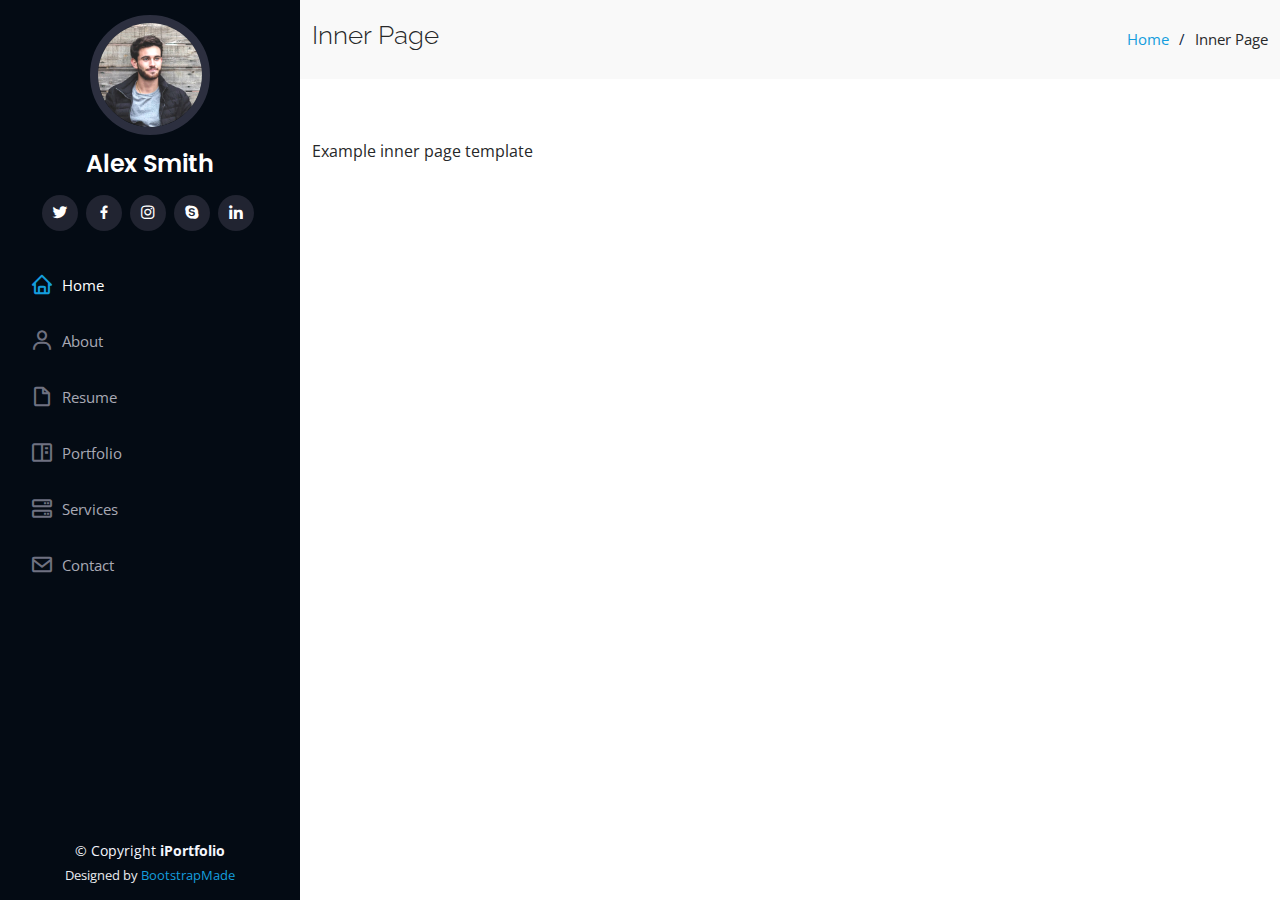
<file: inner-page.html>
<!DOCTYPE html>
<html lang="en">

<head>
  <meta charset="utf-8">
  <meta content="width=device-width, initial-scale=1.0" name="viewport">

  <title>Inner Page - iPortfolio Bootstrap Template</title>
  <meta content="" name="description">
  <meta content="" name="keywords">

  <!-- Favicons -->
  <link href="assets/img/favicon.png" rel="icon">
  <link href="assets/img/apple-touch-icon.png" rel="apple-touch-icon">

  <!-- Google Fonts -->
  <link href="https://fonts.googleapis.com/css?family=Open+Sans:300,300i,400,400i,600,600i,700,700i|Raleway:300,300i,400,400i,500,500i,600,600i,700,700i|Poppins:300,300i,400,400i,500,500i,600,600i,700,700i" rel="stylesheet">

  <!-- Vendor CSS Files -->
  <link href="assets/vendor/aos/aos.css" rel="stylesheet">
  <link href="assets/vendor/bootstrap/css/bootstrap.min.css" rel="stylesheet">
  <link href="assets/vendor/bootstrap-icons/bootstrap-icons.css" rel="stylesheet">
  <link href="assets/vendor/boxicons/css/boxicons.min.css" rel="stylesheet">
  <link href="assets/vendor/glightbox/css/glightbox.min.css" rel="stylesheet">
  <link href="assets/vendor/swiper/swiper-bundle.min.css" rel="stylesheet">

  <!-- Template Main CSS File -->
  <link href="assets/css/style.css" rel="stylesheet">

  <!-- =======================================================
  * Template Name: iPortfolio - v3.9.1
  * Template URL: https://bootstrapmade.com/iportfolio-bootstrap-portfolio-websites-template/
  * Author: BootstrapMade.com
  * License: https://bootstrapmade.com/license/
  ======================================================== -->
</head>

<body>

  <!-- ======= Mobile nav toggle button ======= -->
  <i class="bi bi-list mobile-nav-toggle d-xl-none"></i>

  <!-- ======= Header ======= -->
  <header id="header">
    <div class="d-flex flex-column">

      <div class="profile">
        <img src="assets/img/profile-img.jpg" alt="" class="img-fluid rounded-circle">
        <h1 class="text-light"><a href="index.html">Alex Smith</a></h1>
        <div class="social-links mt-3 text-center">
          <a href="#" class="twitter"><i class="bx bxl-twitter"></i></a>
          <a href="#" class="facebook"><i class="bx bxl-facebook"></i></a>
          <a href="#" class="instagram"><i class="bx bxl-instagram"></i></a>
          <a href="#" class="google-plus"><i class="bx bxl-skype"></i></a>
          <a href="#" class="linkedin"><i class="bx bxl-linkedin"></i></a>
        </div>
      </div>

      <nav id="navbar" class="nav-menu navbar">
        <ul>
          <li><a href="#hero" class="nav-link scrollto active"><i class="bx bx-home"></i> <span>Home</span></a></li>
          <li><a href="#about" class="nav-link scrollto"><i class="bx bx-user"></i> <span>About</span></a></li>
          <li><a href="#resume" class="nav-link scrollto"><i class="bx bx-file-blank"></i> <span>Resume</span></a></li>
          <li><a href="#portfolio" class="nav-link scrollto"><i class="bx bx-book-content"></i> <span>Portfolio</span></a></li>
          <li><a href="#services" class="nav-link scrollto"><i class="bx bx-server"></i> <span>Services</span></a></li>
          <li><a href="#contact" class="nav-link scrollto"><i class="bx bx-envelope"></i> <span>Contact</span></a></li>
        </ul>
      </nav><!-- .nav-menu -->
    </div>
  </header><!-- End Header -->

  <main id="main">

    <!-- ======= Breadcrumbs ======= -->
    <section class="breadcrumbs">
      <div class="container">

        <div class="d-flex justify-content-between align-items-center">
          <h2>Inner Page</h2>
          <ol>
            <li><a href="index.html">Home</a></li>
            <li>Inner Page</li>
          </ol>
        </div>

      </div>
    </section><!-- End Breadcrumbs -->

    <section class="inner-page">
      <div class="container">
        <p>
          Example inner page template
        </p>
      </div>
    </section>

  </main><!-- End #main -->

  <!-- ======= Footer ======= -->
  <footer id="footer">
    <div class="container">
      <div class="copyright">
        &copy; Copyright <strong><span>iPortfolio</span></strong>
      </div>
      <div class="credits">
        <!-- All the links in the footer should remain intact. -->
        <!-- You can delete the links only if you purchased the pro version. -->
        <!-- Licensing information: https://bootstrapmade.com/license/ -->
        <!-- Purchase the pro version with working PHP/AJAX contact form: https://bootstrapmade.com/iportfolio-bootstrap-portfolio-websites-template/ -->
        Designed by <a href="https://bootstrapmade.com/">BootstrapMade</a>
      </div>
    </div>
  </footer><!-- End  Footer -->

  <a href="#" class="back-to-top d-flex align-items-center justify-content-center"><i class="bi bi-arrow-up-short"></i></a>

  <!-- Vendor JS Files -->
  <script src="assets/vendor/purecounter/purecounter_vanilla.js"></script>
  <script src="assets/vendor/aos/aos.js"></script>
  <script src="assets/vendor/bootstrap/js/bootstrap.bundle.min.js"></script>
  <script src="assets/vendor/glightbox/js/glightbox.min.js"></script>
  <script src="assets/vendor/isotope-layout/isotope.pkgd.min.js"></script>
  <script src="assets/vendor/swiper/swiper-bundle.min.js"></script>
  <script src="assets/vendor/typed.js/typed.min.js"></script>
  <script src="assets/vendor/waypoints/noframework.waypoints.js"></script>
  <script src="assets/vendor/php-email-form/validate.js"></script>

  <!-- Template Main JS File -->
  <script src="assets/js/main.js"></script>

</body>

</html>
</file>
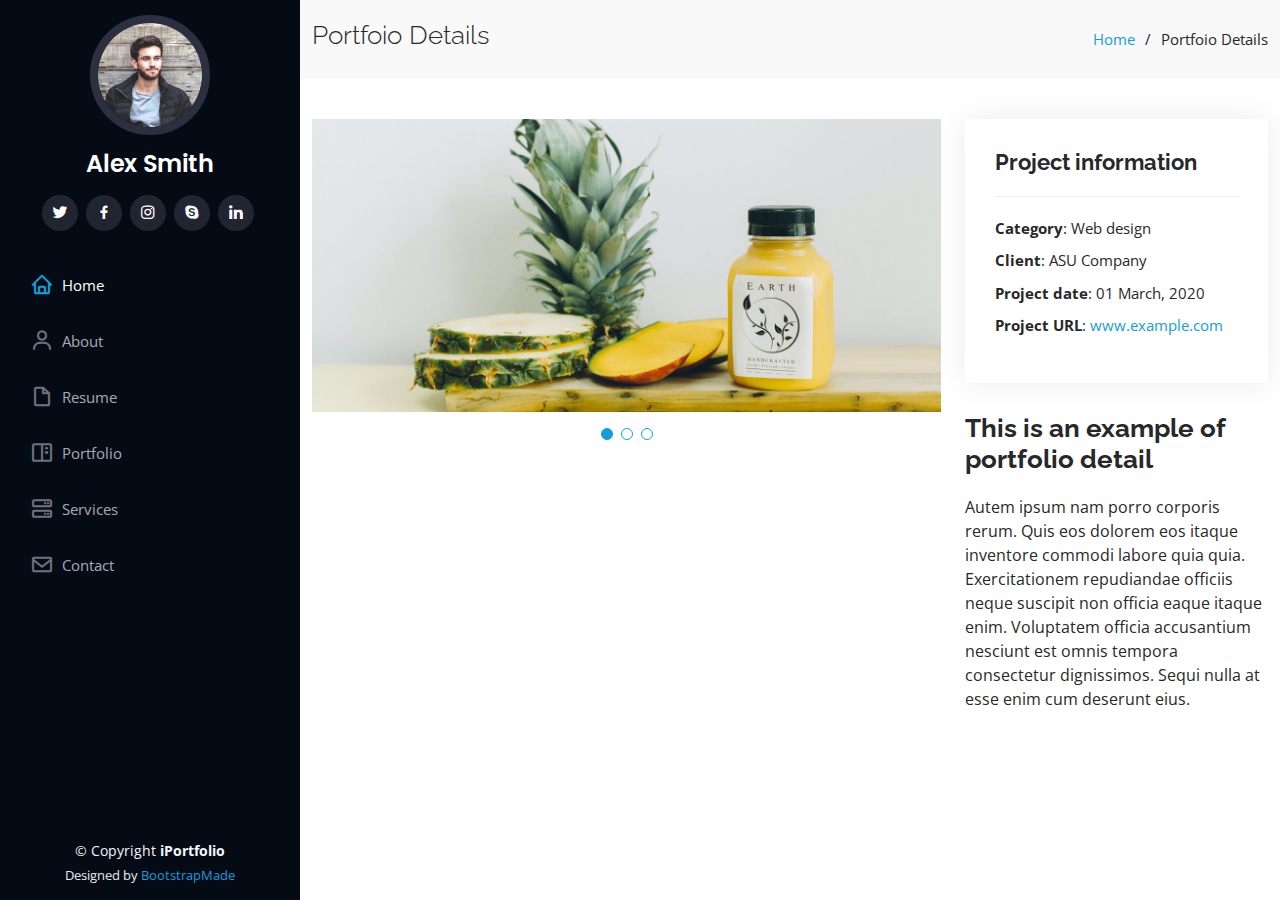
<file: portfolio-details.html>
<!DOCTYPE html>
<html lang="en">

<head>
  <meta charset="utf-8">
  <meta content="width=device-width, initial-scale=1.0" name="viewport">

  <title>Portfolio Details - iPortfolio Bootstrap Template</title>
  <meta content="" name="description">
  <meta content="" name="keywords">

  <!-- Favicons -->
  <link href="assets/img/favicon.png" rel="icon">
  <link href="assets/img/apple-touch-icon.png" rel="apple-touch-icon">

  <!-- Google Fonts -->
  <link href="https://fonts.googleapis.com/css?family=Open+Sans:300,300i,400,400i,600,600i,700,700i|Raleway:300,300i,400,400i,500,500i,600,600i,700,700i|Poppins:300,300i,400,400i,500,500i,600,600i,700,700i" rel="stylesheet">

  <!-- Vendor CSS Files -->
  <link href="assets/vendor/aos/aos.css" rel="stylesheet">
  <link href="assets/vendor/bootstrap/css/bootstrap.min.css" rel="stylesheet">
  <link href="assets/vendor/bootstrap-icons/bootstrap-icons.css" rel="stylesheet">
  <link href="assets/vendor/boxicons/css/boxicons.min.css" rel="stylesheet">
  <link href="assets/vendor/glightbox/css/glightbox.min.css" rel="stylesheet">
  <link href="assets/vendor/swiper/swiper-bundle.min.css" rel="stylesheet">

  <!-- Template Main CSS File -->
  <link href="assets/css/style.css" rel="stylesheet">

  <!-- =======================================================
  * Template Name: iPortfolio - v3.9.1
  * Template URL: https://bootstrapmade.com/iportfolio-bootstrap-portfolio-websites-template/
  * Author: BootstrapMade.com
  * License: https://bootstrapmade.com/license/
  ======================================================== -->
</head>

<body>

  <!-- ======= Mobile nav toggle button ======= -->
  <i class="bi bi-list mobile-nav-toggle d-xl-none"></i>

  <!-- ======= Header ======= -->
  <header id="header">
    <div class="d-flex flex-column">

      <div class="profile">
        <img src="assets/img/profile-img.jpg" alt="" class="img-fluid rounded-circle">
        <h1 class="text-light"><a href="index.html">Alex Smith</a></h1>
        <div class="social-links mt-3 text-center">
          <a href="#" class="twitter"><i class="bx bxl-twitter"></i></a>
          <a href="#" class="facebook"><i class="bx bxl-facebook"></i></a>
          <a href="#" class="instagram"><i class="bx bxl-instagram"></i></a>
          <a href="#" class="google-plus"><i class="bx bxl-skype"></i></a>
          <a href="#" class="linkedin"><i class="bx bxl-linkedin"></i></a>
        </div>
      </div>

      <nav id="navbar" class="nav-menu navbar">
        <ul>
          <li><a href="#hero" class="nav-link scrollto active"><i class="bx bx-home"></i> <span>Home</span></a></li>
          <li><a href="#about" class="nav-link scrollto"><i class="bx bx-user"></i> <span>About</span></a></li>
          <li><a href="#resume" class="nav-link scrollto"><i class="bx bx-file-blank"></i> <span>Resume</span></a></li>
          <li><a href="#portfolio" class="nav-link scrollto"><i class="bx bx-book-content"></i> <span>Portfolio</span></a></li>
          <li><a href="#services" class="nav-link scrollto"><i class="bx bx-server"></i> <span>Services</span></a></li>
          <li><a href="#contact" class="nav-link scrollto"><i class="bx bx-envelope"></i> <span>Contact</span></a></li>
        </ul>
      </nav><!-- .nav-menu -->
    </div>
  </header><!-- End Header -->

  <main id="main">

    <!-- ======= Breadcrumbs ======= -->
    <section id="breadcrumbs" class="breadcrumbs">
      <div class="container">

        <div class="d-flex justify-content-between align-items-center">
          <h2>Portfoio Details</h2>
          <ol>
            <li><a href="index.html">Home</a></li>
            <li>Portfoio Details</li>
          </ol>
        </div>

      </div>
    </section><!-- End Breadcrumbs -->

    <!-- ======= Portfolio Details Section ======= -->
    <section id="portfolio-details" class="portfolio-details">
      <div class="container">

        <div class="row gy-4">

          <div class="col-lg-8">
            <div class="portfolio-details-slider swiper">
              <div class="swiper-wrapper align-items-center">

                <div class="swiper-slide">
                  <img src="assets/img/portfolio/portfolio-details-1.jpg" alt="">
                </div>

                <div class="swiper-slide">
                  <img src="assets/img/portfolio/portfolio-details-2.jpg" alt="">
                </div>

                <div class="swiper-slide">
                  <img src="assets/img/portfolio/portfolio-details-3.jpg" alt="">
                </div>

              </div>
              <div class="swiper-pagination"></div>
            </div>
          </div>

          <div class="col-lg-4">
            <div class="portfolio-info">
              <h3>Project information</h3>
              <ul>
                <li><strong>Category</strong>: Web design</li>
                <li><strong>Client</strong>: ASU Company</li>
                <li><strong>Project date</strong>: 01 March, 2020</li>
                <li><strong>Project URL</strong>: <a href="#">www.example.com</a></li>
              </ul>
            </div>
            <div class="portfolio-description">
              <h2>This is an example of portfolio detail</h2>
              <p>
                Autem ipsum nam porro corporis rerum. Quis eos dolorem eos itaque inventore commodi labore quia quia. Exercitationem repudiandae officiis neque suscipit non officia eaque itaque enim. Voluptatem officia accusantium nesciunt est omnis tempora consectetur dignissimos. Sequi nulla at esse enim cum deserunt eius.
              </p>
            </div>
          </div>

        </div>

      </div>
    </section><!-- End Portfolio Details Section -->

  </main><!-- End #main -->

  <!-- ======= Footer ======= -->
  <footer id="footer">
    <div class="container">
      <div class="copyright">
        &copy; Copyright <strong><span>iPortfolio</span></strong>
      </div>
      <div class="credits">
        <!-- All the links in the footer should remain intact. -->
        <!-- You can delete the links only if you purchased the pro version. -->
        <!-- Licensing information: https://bootstrapmade.com/license/ -->
        <!-- Purchase the pro version with working PHP/AJAX contact form: https://bootstrapmade.com/iportfolio-bootstrap-portfolio-websites-template/ -->
        Designed by <a href="https://bootstrapmade.com/">BootstrapMade</a>
      </div>
    </div>
  </footer><!-- End  Footer -->

  <a href="#" class="back-to-top d-flex align-items-center justify-content-center"><i class="bi bi-arrow-up-short"></i></a>

  <!-- Vendor JS Files -->
  <script src="assets/vendor/purecounter/purecounter_vanilla.js"></script>
  <script src="assets/vendor/aos/aos.js"></script>
  <script src="assets/vendor/bootstrap/js/bootstrap.bundle.min.js"></script>
  <script src="assets/vendor/glightbox/js/glightbox.min.js"></script>
  <script src="assets/vendor/isotope-layout/isotope.pkgd.min.js"></script>
  <script src="assets/vendor/swiper/swiper-bundle.min.js"></script>
  <script src="assets/vendor/typed.js/typed.min.js"></script>
  <script src="assets/vendor/waypoints/noframework.waypoints.js"></script>
  <script src="assets/vendor/php-email-form/validate.js"></script>

  <!-- Template Main JS File -->
  <script src="assets/js/main.js"></script>

</body>

</html>
</file>
<file: assets/css/style.css>
/**
* Template Name: iPortfolio - v3.9.1
* Template URL: https://bootstrapmade.com/iportfolio-bootstrap-portfolio-websites-template/
* Author: BootstrapMade.com
* License: https://bootstrapmade.com/license/
*/

/*--------------------------------------------------------------
# General
--------------------------------------------------------------*/
body {
  font-family: "Open Sans", sans-serif;
  color: #272829;
}

a {
  color: #149ddd;
  text-decoration: none;
}

a:hover {
  color: #37b3ed;
  text-decoration: none;
}

h1,
h2,
h3,
h4,
h5,
h6 {
  font-family: "Raleway", sans-serif;
}

/*--------------------------------------------------------------
# Back to top button
--------------------------------------------------------------*/
.back-to-top {
  position: fixed;
  visibility: hidden;
  opacity: 0;
  right: 15px;
  bottom: 15px;
  z-index: 996;
  background: #149ddd;
  width: 40px;
  height: 40px;
  border-radius: 50px;
  transition: all 0.4s;
}

.back-to-top i {
  font-size: 28px;
  color: #fff;
  line-height: 0;
}

.back-to-top:hover {
  background: #2eafec;
  color: #fff;
}

.back-to-top.active {
  visibility: visible;
  opacity: 1;
}

/*--------------------------------------------------------------
# Header
--------------------------------------------------------------*/
#header {
  position: fixed;
  top: 0;
  left: 0;
  bottom: 0;
  width: 300px;
  transition: all ease-in-out 0.5s;
  z-index: 9997;
  transition: all 0.5s;
  padding: 0 15px;
  background: #040b14;
  overflow-y: auto;
}

#header .profile img {
  margin: 15px auto;
  display: block;
  width: 120px;
  border: 8px solid #2c2f3f;
}

#header .profile h1 {
  font-size: 24px;
  margin: 0;
  padding: 0;
  font-weight: 600;
  -moz-text-align-last: center;
  text-align-last: center;
  font-family: "Poppins", sans-serif;
}

#header .profile h1 a,
#header .profile h1 a:hover {
  color: #fff;
  text-decoration: none;
}

#header .profile .social-links a {
  font-size: 18px;
  display: inline-block;
  background: #212431;
  color: #fff;
  line-height: 1;
  padding: 8px 0;
  margin-right: 4px;
  border-radius: 50%;
  text-align: center;
  width: 36px;
  height: 36px;
  transition: 0.3s;
}

#header .profile .social-links a:hover {
  background: #149ddd;
  color: #fff;
  text-decoration: none;
}

#main {
  margin-left: 300px;
}

@media (max-width: 1199px) {
  #header {
    left: -300px;
  }

  #main {
    margin-left: 0;
  }
}

/*--------------------------------------------------------------
# Navigation Menu
--------------------------------------------------------------*/
/* Desktop Navigation */
.nav-menu {
  padding: 30px 0 0 0;
}

.nav-menu * {
  margin: 0;
  padding: 0;
  list-style: none;
}

.nav-menu>ul>li {
  position: relative;
  white-space: nowrap;
}

.nav-menu a,
.nav-menu a:focus {
  display: flex;
  align-items: center;
  color: #a8a9b4;
  padding: 12px 15px;
  margin-bottom: 8px;
  transition: 0.3s;
  font-size: 15px;
}

.nav-menu a i,
.nav-menu a:focus i {
  font-size: 24px;
  padding-right: 8px;
  color: #6f7180;
}

.nav-menu a:hover,
.nav-menu .active,
.nav-menu .active:focus,
.nav-menu li:hover>a {
  text-decoration: none;
  color: #fff;
}

.nav-menu a:hover i,
.nav-menu .active i,
.nav-menu .active:focus i,
.nav-menu li:hover>a i {
  color: #149ddd;
}

/* Mobile Navigation */
.mobile-nav-toggle {
  position: fixed;
  right: 15px;
  top: 15px;
  z-index: 9998;
  border: 0;
  font-size: 24px;
  transition: all 0.4s;
  outline: none !important;
  background-color: #149ddd;
  color: #fff;
  width: 40px;
  height: 40px;
  display: inline-flex;
  align-items: center;
  justify-content: center;
  line-height: 0;
  border-radius: 50px;
  cursor: pointer;
}

.mobile-nav-active {
  overflow: hidden;
}

.mobile-nav-active #header {
  left: 0;
}

/*--------------------------------------------------------------
# Hero Section
--------------------------------------------------------------*/
#hero {
  width: 100%;
  height: 100vh;
  background: url("../img/hero-bg.jpg") top center;
  background-size: cover;
}

#hero:before {
  content: "";
  background: rgba(5, 13, 24, 0.3);
  position: absolute;
  bottom: 0;
  top: 0;
  left: 0;
  right: 0;
  z-index: 1;
}

#hero .hero-container {
  position: relative;
  z-index: 2;
  min-width: 300px;
}

#hero h1 {
  margin: 0 0 10px 0;
  font-size: 64px;
  font-weight: 700;
  line-height: 56px;
  color: #fff;
}

#hero p {
  color: #fff;
  margin-bottom: 50px;
  font-size: 26px;
  font-family: "Poppins", sans-serif;
}

#hero p span {
  color: #fff;
  padding-bottom: 4px;
  letter-spacing: 1px;
  border-bottom: 3px solid #149ddd;
}

@media (min-width: 1024px) {
  #hero {
    background-attachment: fixed;
  }
}

@media (max-width: 768px) {
  #hero h1 {
    font-size: 28px;
    line-height: 36px;
  }

  #hero h2 {
    font-size: 18px;
    line-height: 24px;
    margin-bottom: 30px;
  }
}

/*--------------------------------------------------------------
# Sections General
--------------------------------------------------------------*/
section {
  padding: 60px 0;
  overflow: hidden;
}

.section-bg {
  background: #f5f8fd;
}

.section-title {
  padding-bottom: 30px;
}

.section-title h2 {
  font-size: 32px;
  font-weight: bold;
  margin-bottom: 20px;
  padding-bottom: 20px;
  position: relative;
  color: #173b6c;
}

.section-title h2::after {
  content: "";
  position: absolute;
  display: block;
  width: 50px;
  height: 3px;
  background: #149ddd;
  bottom: 0;
  left: 0;
}

.section-title p {
  margin-bottom: 0;
}

/*--------------------------------------------------------------
# About
--------------------------------------------------------------*/
.about .content h3 {
  font-weight: 700;
  font-size: 26px;
  color: #173b6c;
}

.about .content ul {
  list-style: none;
  padding: 0;
}

.about .content ul li {
  margin-bottom: 20px;
  display: flex;
  align-items: center;
}

.about .content ul strong {
  margin-right: 10px;
}

.about .content ul i {
  font-size: 16px;
  margin-right: 5px;
  color: #149ddd;
  line-height: 0;
}

.about .content p:last-child {
  margin-bottom: 0;
}

/*--------------------------------------------------------------
# Facts
--------------------------------------------------------------*/
.facts {
  padding-bottom: 30px;
}

.facts .count-box {
  padding: 30px;
  width: 100%;
}

.facts .count-box i {
  display: block;
  font-size: 44px;
  color: #149ddd;
  float: left;
  line-height: 0;
}

.facts .count-box span {
  font-size: 48px;
  line-height: 40px;
  display: block;
  font-weight: 700;
  color: #050d18;
  margin-left: 60px;
}

.facts .count-box p {
  padding: 15px 0 0 0;
  margin: 0 0 0 60px;
  font-family: "Raleway", sans-serif;
  font-size: 14px;
  color: #122f57;
}

.facts .count-box a {
  font-weight: 600;
  display: block;
  margin-top: 20px;
  color: #122f57;
  font-size: 15px;
  font-family: "Poppins", sans-serif;
  transition: ease-in-out 0.3s;
}

.facts .count-box a:hover {
  color: #1f5297;
}

/*--------------------------------------------------------------
# Akills
--------------------------------------------------------------*/
.skills .progress {
  height: 60px;
  display: block;
  background: none;
  border-radius: 0;
}

.skills .progress .skill {
  padding: 0;
  margin: 0 0 6px 0;
  text-transform: uppercase;
  display: block;
  font-weight: 600;
  font-family: "Poppins", sans-serif;
  color: #050d18;
}

.skills .progress .skill .val {
  float: right;
  font-style: normal;
}

.skills .progress-bar-wrap {
  background: #dce8f8;
  height: 10px;
}

.skills .progress-bar {
  width: 1px;
  height: 10px;
  transition: 0.9s;
  background-color: #149ddd;
}

/*--------------------------------------------------------------
# Resume
--------------------------------------------------------------*/
.resume .resume-title {
  font-size: 26px;
  font-weight: 700;
  margin-top: 20px;
  margin-bottom: 20px;
  color: #050d18;
}

.resume .resume-item {
  padding: 0 0 20px 20px;
  margin-top: -2px;
  border-left: 2px solid #1f5297;
  position: relative;
}

.resume .resume-item h4 {
  line-height: 18px;
  font-size: 18px;
  font-weight: 600;
  text-transform: uppercase;
  font-family: "Poppins", sans-serif;
  color: #050d18;
  margin-bottom: 10px;
}

.resume .resume-item h5 {
  font-size: 16px;
  background: #e4edf9;
  padding: 5px 15px;
  display: inline-block;
  font-weight: 600;
  margin-bottom: 10px;
}

.resume .resume-item ul {
  padding-left: 20px;
}

.resume .resume-item ul li {
  padding-bottom: 10px;
}

.resume .resume-item:last-child {
  padding-bottom: 0;
}

.resume .resume-item::before {
  content: "";
  position: absolute;
  width: 16px;
  height: 16px;
  border-radius: 50px;
  left: -9px;
  top: 0;
  background: #fff;
  border: 2px solid #1f5297;
}

/*--------------------------------------------------------------
# Portfolio
--------------------------------------------------------------*/
.portfolio .portfolio-item {
  margin-bottom: 30px;
}

.portfolio #portfolio-flters {
  padding: 0;
  margin: 0 auto 35px auto;
  list-style: none;
  text-align: center;
  background: #fff;
  border-radius: 50px;
  padding: 2px 15px;
}

.portfolio #portfolio-flters li {
  cursor: pointer;
  display: inline-block;
  padding: 10px 15px 8px 15px;
  font-size: 14px;
  font-weight: 600;
  line-height: 1;
  text-transform: uppercase;
  color: #272829;
  margin-bottom: 5px;
  transition: all 0.3s ease-in-out;
}

.portfolio #portfolio-flters li:hover,
.portfolio #portfolio-flters li.filter-active {
  color: #149ddd;
}

.portfolio #portfolio-flters li:last-child {
  margin-right: 0;
}

.portfolio .portfolio-wrap {
  transition: 0.3s;
  position: relative;
  overflow: hidden;
  z-index: 1;
}

.portfolio .portfolio-wrap::before {
  content: "";
  background: rgba(255, 255, 255, 0.5);
  position: absolute;
  left: 0;
  right: 0;
  top: 0;
  bottom: 0;
  transition: all ease-in-out 0.3s;
  z-index: 2;
  opacity: 0;
}

.portfolio .portfolio-wrap .portfolio-links {
  opacity: 1;
  left: 0;
  right: 0;
  bottom: -60px;
  z-index: 3;
  position: absolute;
  transition: all ease-in-out 0.3s;
  display: flex;
  justify-content: center;
}

.portfolio .portfolio-wrap .portfolio-links a {
  color: #fff;
  font-size: 28px;
  text-align: center;
  background: rgba(20, 157, 221, 0.75);
  transition: 0.3s;
  width: 50%;
}

.portfolio .portfolio-wrap .portfolio-links a:hover {
  background: rgba(20, 157, 221, 0.95);
}

.portfolio .portfolio-wrap .portfolio-links a+a {
  border-left: 1px solid #37b3ed;
}

.portfolio .portfolio-wrap:hover::before {
  top: 0;
  left: 0;
  right: 0;
  bottom: 0;
  opacity: 1;
}

.portfolio .portfolio-wrap:hover .portfolio-links {
  opacity: 1;
  bottom: 0;
}

/*--------------------------------------------------------------
# Portfolio Details
--------------------------------------------------------------*/
.portfolio-details {
  padding-top: 40px;
}

.portfolio-details .portfolio-details-slider img {
  width: 100%;
}

.portfolio-details .portfolio-details-slider .swiper-pagination {
  margin-top: 20px;
  position: relative;
}

.portfolio-details .portfolio-details-slider .swiper-pagination .swiper-pagination-bullet {
  width: 12px;
  height: 12px;
  background-color: #fff;
  opacity: 1;
  border: 1px solid #149ddd;
}

.portfolio-details .portfolio-details-slider .swiper-pagination .swiper-pagination-bullet-active {
  background-color: #149ddd;
}

.portfolio-details .portfolio-info {
  padding: 30px;
  box-shadow: 0px 0 30px rgba(5, 13, 24, 0.08);
}

.portfolio-details .portfolio-info h3 {
  font-size: 22px;
  font-weight: 700;
  margin-bottom: 20px;
  padding-bottom: 20px;
  border-bottom: 1px solid #eee;
}

.portfolio-details .portfolio-info ul {
  list-style: none;
  padding: 0;
  font-size: 15px;
}

.portfolio-details .portfolio-info ul li+li {
  margin-top: 10px;
}

.portfolio-details .portfolio-description {
  padding-top: 30px;
}

.portfolio-details .portfolio-description h2 {
  font-size: 26px;
  font-weight: 700;
  margin-bottom: 20px;
}

.portfolio-details .portfolio-description p {
  padding: 0;
}

/*--------------------------------------------------------------
# Services
--------------------------------------------------------------*/
.services .icon-box {
  margin-bottom: 20px;
}

.services .icon {
  float: left;
  display: flex;
  align-items: center;
  justify-content: center;
  width: 54px;
  height: 54px;
  background: #149ddd;
  border-radius: 50%;
  transition: 0.5s;
  border: 1px solid #149ddd;
}

.services .icon i {
  color: #fff;
  font-size: 24px;
  line-height: 0;
}

.services .icon-box:hover .icon {
  background: #fff;
}

.services .icon-box:hover .icon i {
  color: #149ddd;
}

.services .title {
  margin-left: 80px;
  font-weight: 700;
  margin-bottom: 15px;
  font-size: 18px;
}

.services .title a {
  color: #343a40;
}

.services .title a:hover {
  color: #149ddd;
}

.services .description {
  margin-left: 80px;
  line-height: 24px;
  font-size: 14px;
}

/*--------------------------------------------------------------
# Testimonials
--------------------------------------------------------------*/
.testimonials .testimonials-carousel,
.testimonials .testimonials-slider {
  overflow: hidden;
}

.testimonials .testimonial-item {
  box-sizing: content-box;
  text-align: center;
  min-height: 320px;
}

.testimonials .testimonial-item .testimonial-img {
  width: 90px;
  border-radius: 50%;
  margin: 0 auto;
}

.testimonials .testimonial-item h3 {
  font-size: 18px;
  font-weight: bold;
  margin: 10px 0 5px 0;
  color: #111;
}

.testimonials .testimonial-item h4 {
  font-size: 14px;
  color: #999;
  margin: 0;
}

.testimonials .testimonial-item .quote-icon-left,
.testimonials .testimonial-item .quote-icon-right {
  color: #c3e8fa;
  font-size: 26px;
}

.testimonials .testimonial-item .quote-icon-left {
  display: inline-block;
  left: -5px;
  position: relative;
}

.testimonials .testimonial-item .quote-icon-right {
  display: inline-block;
  right: -5px;
  position: relative;
  top: 10px;
}

.testimonials .testimonial-item p {
  font-style: italic;
  margin: 0 15px 15px 15px;
  padding: 20px;
  background: #fff;
  position: relative;
  margin-bottom: 35px;
  border-radius: 6px;
  box-shadow: 0px 2px 15px rgba(0, 0, 0, 0.1);
}

.testimonials .testimonial-item p::after {
  content: "";
  width: 0;
  height: 0;
  border-top: 20px solid #fff;
  border-right: 20px solid transparent;
  border-left: 20px solid transparent;
  position: absolute;
  bottom: -20px;
  left: calc(50% - 20px);
}

.testimonials .swiper-pagination {
  margin-top: 20px;
  position: relative;
}

.testimonials .swiper-pagination .swiper-pagination-bullet {
  width: 12px;
  height: 12px;
  background-color: #fff;
  opacity: 1;
  border: 1px solid #149ddd;
}

.testimonials .swiper-pagination .swiper-pagination-bullet-active {
  background-color: #149ddd;
}

/*--------------------------------------------------------------
# Contact
--------------------------------------------------------------*/
.contact {
  padding-bottom: 130px;
}

.contact .info {
  padding: 30px;
  background: #fff;
  width: 100%;
  box-shadow: 0 0 24px 0 rgba(0, 0, 0, 0.12);
}

.contact .info i {
  font-size: 20px;
  color: #149ddd;
  float: left;
  width: 44px;
  height: 44px;
  background: #dff3fc;
  display: flex;
  justify-content: center;
  align-items: center;
  border-radius: 50px;
  transition: all 0.3s ease-in-out;
}

.contact .info h4 {
  padding: 0 0 0 60px;
  font-size: 22px;
  font-weight: 600;
  margin-bottom: 5px;
  color: #050d18;
}

.contact .info p {
  padding: 0 0 10px 60px;
  margin-bottom: 20px;
  font-size: 14px;
  color: #173b6c;
}

.contact .info .email p {
  padding-top: 5px;
}

.contact .info .social-links {
  padding-left: 60px;
}

.contact .info .social-links a {
  font-size: 18px;
  display: inline-block;
  background: #333;
  color: #fff;
  line-height: 1;
  padding: 8px 0;
  border-radius: 50%;
  text-align: center;
  width: 36px;
  height: 36px;
  transition: 0.3s;
  margin-right: 10px;
}

.contact .info .social-links a:hover {
  background: #149ddd;
  color: #fff;
}

.contact .info .email:hover i,
.contact .info .address:hover i,
.contact .info .phone:hover i {
  background: #149ddd;
  color: #fff;
}

.contact .php-email-form {
  width: 100%;
  padding: 30px;
  background: #fff;
  box-shadow: 0 0 24px 0 rgba(0, 0, 0, 0.12);
}

.contact .php-email-form .form-group {
  padding-bottom: 8px;
}

.contact .php-email-form .validate {
  display: none;
  color: red;
  margin: 0 0 15px 0;
  font-weight: 400;
  font-size: 13px;
}

.contact .php-email-form .error-message {
  display: none;
  color: #fff;
  background: #ed3c0d;
  text-align: left;
  padding: 15px;
  font-weight: 600;
}

.contact .php-email-form .error-message br+br {
  margin-top: 25px;
}

.contact .php-email-form .sent-message {
  display: none;
  color: #fff;
  background: #18d26e;
  text-align: center;
  padding: 15px;
  font-weight: 600;
}

.contact .php-email-form .loading {
  display: none;
  background: #fff;
  text-align: center;
  padding: 15px;
}

.contact .php-email-form .loading:before {
  content: "";
  display: inline-block;
  border-radius: 50%;
  width: 24px;
  height: 24px;
  margin: 0 10px -6px 0;
  border: 3px solid #18d26e;
  border-top-color: #eee;
  -webkit-animation: animate-loading 1s linear infinite;
  animation: animate-loading 1s linear infinite;
}

.contact .php-email-form .form-group {
  margin-bottom: 15px;
}

.contact .php-email-form label {
  padding-bottom: 8px;
}

.contact .php-email-form input,
.contact .php-email-form textarea {
  border-radius: 0;
  box-shadow: none;
  font-size: 14px;
}

.contact .php-email-form input {
  height: 44px;
}

.contact .php-email-form textarea {
  padding: 10px 15px;
}

.contact .php-email-form button[type=submit] {
  background: #149ddd;
  border: 0;
  padding: 10px 24px;
  color: #fff;
  transition: 0.4s;
  border-radius: 4px;
}

.contact .php-email-form button[type=submit]:hover {
  background: #37b3ed;
}

@-webkit-keyframes animate-loading {
  0% {
    transform: rotate(0deg);
  }

  100% {
    transform: rotate(360deg);
  }
}

@keyframes animate-loading {
  0% {
    transform: rotate(0deg);
  }

  100% {
    transform: rotate(360deg);
  }
}

/*--------------------------------------------------------------
# Breadcrumbs
--------------------------------------------------------------*/
.breadcrumbs {
  padding: 20px 0;
  background: #f9f9f9;
}

.breadcrumbs h2 {
  font-size: 26px;
  font-weight: 300;
}

.breadcrumbs ol {
  display: flex;
  flex-wrap: wrap;
  list-style: none;
  padding: 0;
  margin: 0;
  font-size: 15px;
}

.breadcrumbs ol li+li {
  padding-left: 10px;
}

.breadcrumbs ol li+li::before {
  display: inline-block;
  padding-right: 10px;
  color: #0e2442;
  content: "/";
}

@media (max-width: 768px) {
  .breadcrumbs .d-flex {
    display: block !important;
  }

  .breadcrumbs ol {
    display: block;
  }

  .breadcrumbs ol li {
    display: inline-block;
  }
}

/*--------------------------------------------------------------
# Footer
--------------------------------------------------------------*/
#footer {
  padding: 15px;
  color: #f4f6fd;
  font-size: 14px;
  position: fixed;
  left: 0;
  bottom: 0;
  width: 300px;
  z-index: 9999;
  background: #040b14;
}

#footer .copyright {
  text-align: center;
}

#footer .credits {
  padding-top: 5px;
  text-align: center;
  font-size: 13px;
  color: #eaebf0;
}

@media (max-width: 1199px) {
  #footer {
    position: static;
    width: auto;
    padding-right: 20px 15px;
  }
}
</file>
